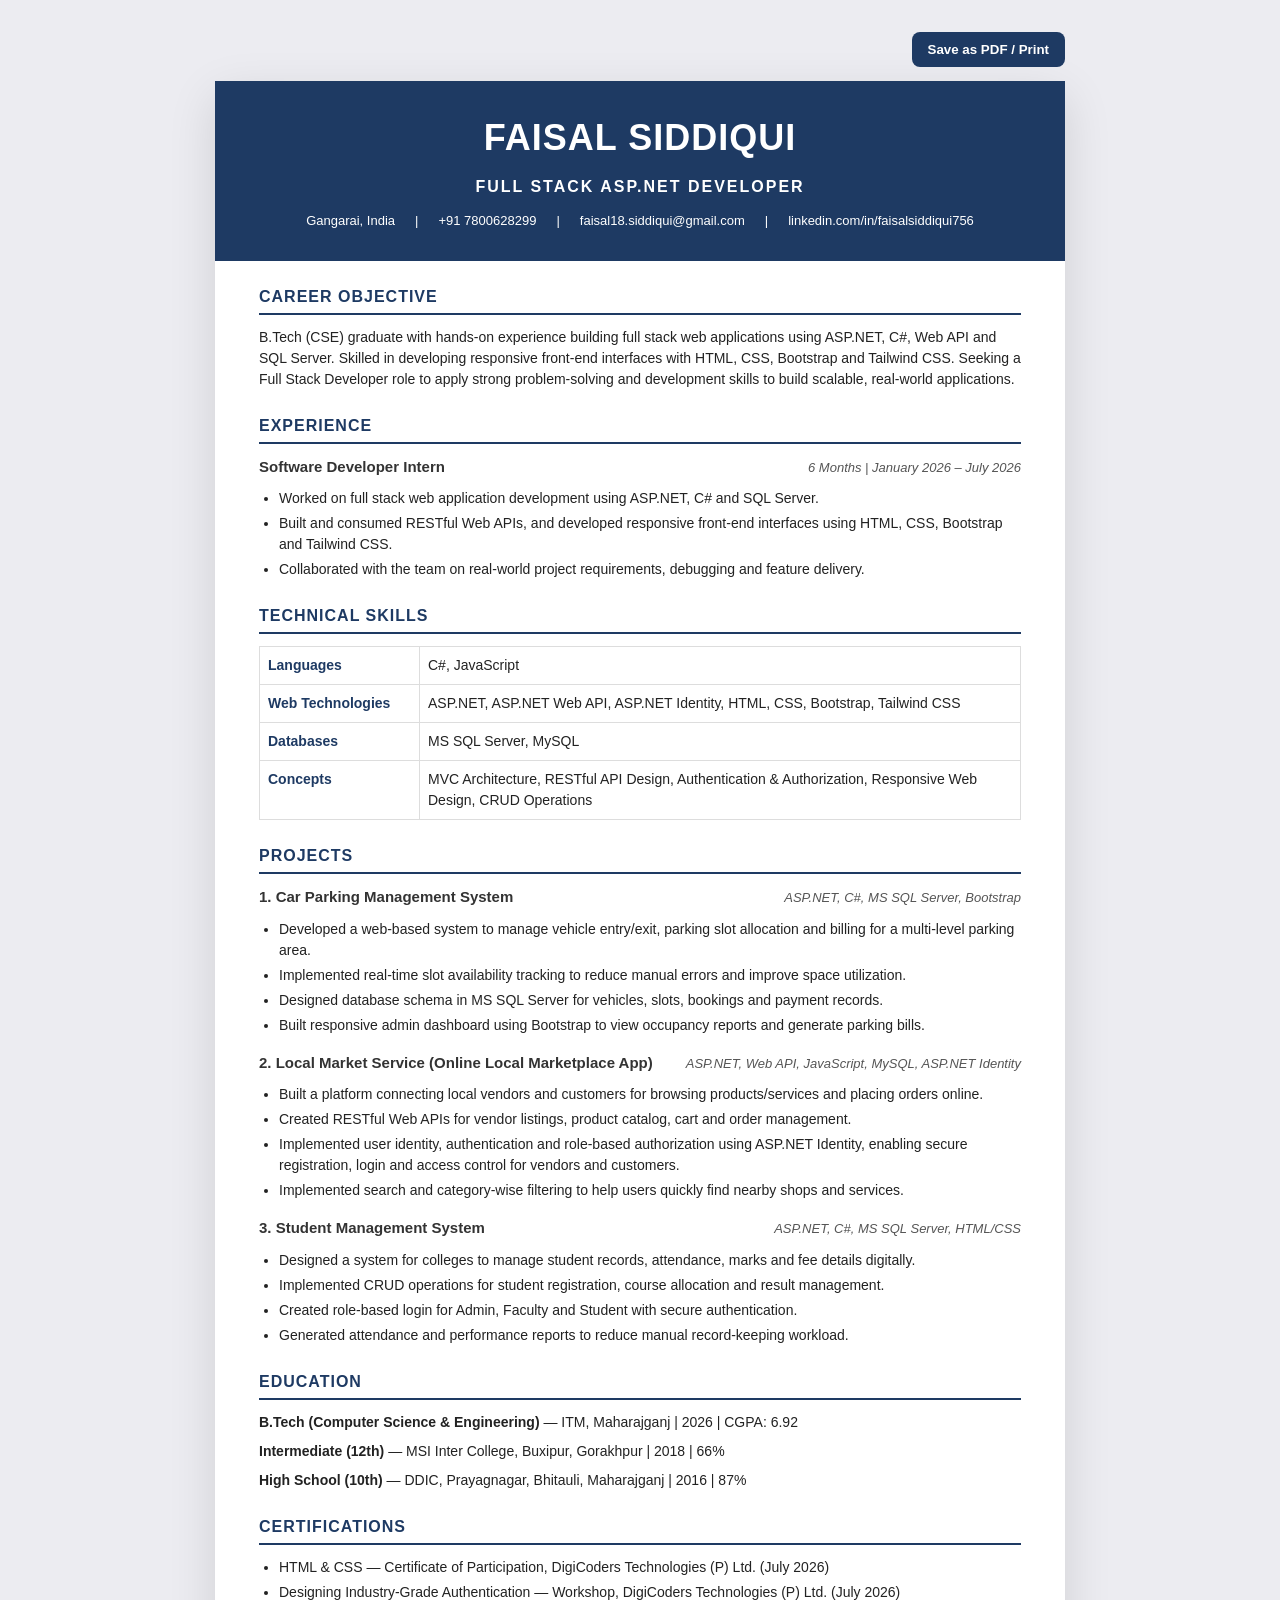
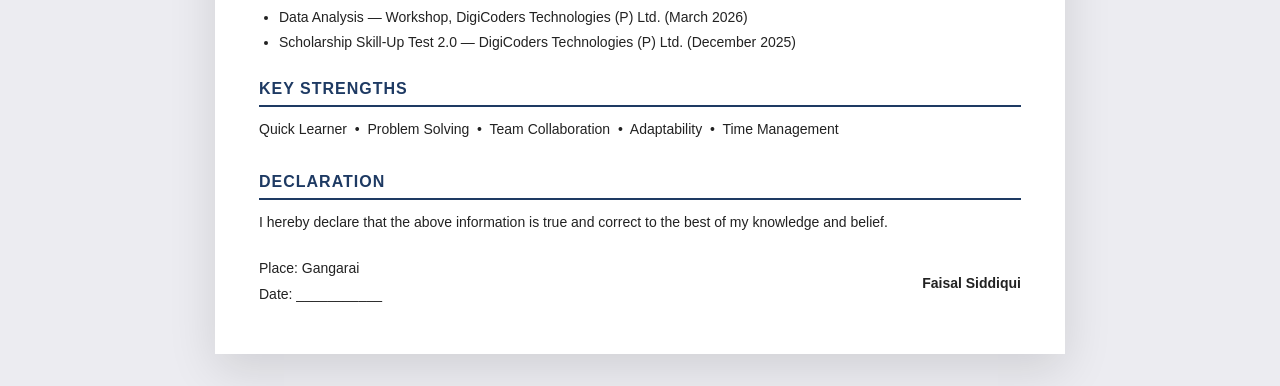
<file: html/Resume.html>
<!DOCTYPE html>
<html lang="en">

<head>
    <meta charset="UTF-8">
    <meta name="viewport" content="width=device-width, initial-scale=1.0">
    <title>Faisal Siddiqui - Resume</title>
    <style>
        * {
            box-sizing: border-box;
        }

        body {
            margin: 0;
            padding: 32px 16px;
            background: #ececf1;
            color: #222;
            font: 14px/1.5 Arial, sans-serif;
        }

        .resume {
            max-width: 850px;
            margin: auto;
            background: white;
            padding: 44px;
            box-shadow: 0 15px 45px rgba(0, 0, 0, .12);
        }

        header {
            background: #1e3a63;
            color: white;
            padding: 30px;
            text-align: center;
            margin: -44px -44px 24px -44px;
        }

        h1 {
            margin: 0;
            font-size: 36px;
            letter-spacing: 1px;
            text-transform: uppercase;
        }

        .role {
            font-size: 16px;
            font-weight: bold;
            margin: 10px 0 12px;
            letter-spacing: 2px;
        }

        .contact {
            display: flex;
            justify-content: center;
            flex-wrap: wrap;
            gap: 10px 20px;
            font-size: 13px;
        }
        
        .contact a {
            color: white;
            text-decoration: none;
        }

        h2 {
            color: #1e3a63;
            font-size: 16px;
            text-transform: uppercase;
            letter-spacing: 1px;
            border-bottom: 2px solid #1e3a63;
            padding-bottom: 4px;
            margin: 24px 0 12px;
        }

        h3 {
            margin: 0 0 4px;
            font-size: 15px;
            color: #333;
        }

        .job-title {
            display: flex;
            justify-content: space-between;
            align-items: baseline;
            flex-wrap: wrap;
        }
        
        .job-title span.duration {
            font-style: italic;
            color: #555;
            font-size: 13px;
        }

        p {
            margin: 5px 0;
        }

        ul {
            margin: 6px 0;
            padding-left: 20px;
        }
        
        ul li {
            margin-bottom: 4px;
        }

        table.skills-table {
            width: 100%;
            border-collapse: collapse;
            margin-bottom: 12px;
        }
        
        table.skills-table td {
            padding: 8px;
            border: 1px solid #ddd;
            vertical-align: top;
        }
        
        table.skills-table td:first-child {
            font-weight: bold;
            color: #1e3a63;
            width: 160px;
        }

        .project {
            margin-bottom: 16px;
        }

        .actions {
            max-width: 850px;
            margin: 0 auto 14px;
            text-align: right;
        }

        button {
            border: 0;
            border-radius: 8px;
            padding: 10px 16px;
            background: #1e3a63;
            color: white;
            font-weight: bold;
            cursor: pointer;
        }
        
        .edu-item {
            margin-bottom: 8px;
        }

        @media (max-width: 600px) {
            .resume {
                padding: 26px 22px;
            }
            
            header {
                margin: -26px -22px 24px -22px;
                padding: 20px;
            }

            h1 {
                font-size: 28px;
            }
            
            table.skills-table td {
                display: block;
                width: 100%;
            }
            table.skills-table td:first-child {
                border-bottom: none;
            }
        }

        @media print {
            body {
                padding: 0;
                background: white;
            }

            .resume {
                max-width: none;
                box-shadow: none;
                padding: 0;
            }
            
            header {
                margin: 0 0 24px 0;
            }

            .actions {
                display: none;
            }
        }
    </style>
</head>

<body>
    <div class="actions"><button onclick="window.print()">Save as PDF / Print</button></div>
    <main class="resume">
        <header>
            <h1>Faisal Siddiqui</h1>
            <div class="role">FULL STACK ASP.NET DEVELOPER</div>
            <div class="contact">
                <span>Gangarai, India</span>
                <span>|</span>
                <span>+91 7800628299</span>
                <span>|</span>
                <a href="mailto:faisal18.siddiqui@gmail.com">faisal18.siddiqui@gmail.com</a>
                <span>|</span>
                <a href="https://linkedin.com/in/faisalsiddiqui756">linkedin.com/in/faisalsiddiqui756</a>
            </div>
        </header>

        <section>
            <h2>Career Objective</h2>
            <p>B.Tech (CSE) graduate with hands-on experience building full stack web applications using ASP.NET, C#, Web API and SQL Server. Skilled in developing responsive front-end interfaces with HTML, CSS, Bootstrap and Tailwind CSS. Seeking a Full Stack Developer role to apply strong problem-solving and development skills to build scalable, real-world applications.</p>
        </section>
        
        <section>
            <h2>Experience</h2>
            <div class="job-title">
                <h3><strong>Software Developer Intern</strong></h3>
                <span class="duration">6 Months | January 2026 – July 2026</span>
            </div>
            <ul>
                <li>Worked on full stack web application development using ASP.NET, C# and SQL Server.</li>
                <li>Built and consumed RESTful Web APIs, and developed responsive front-end interfaces using HTML, CSS, Bootstrap and Tailwind CSS.</li>
                <li>Collaborated with the team on real-world project requirements, debugging and feature delivery.</li>
            </ul>
        </section>

        <section>
            <h2>Technical Skills</h2>
            <table class="skills-table">
                <tr>
                    <td>Languages</td>
                    <td>C#, JavaScript</td>
                </tr>
                <tr>
                    <td>Web Technologies</td>
                    <td>ASP.NET, ASP.NET Web API, ASP.NET Identity, HTML, CSS, Bootstrap, Tailwind CSS</td>
                </tr>
                <tr>
                    <td>Databases</td>
                    <td>MS SQL Server, MySQL</td>
                </tr>
                <tr>
                    <td>Concepts</td>
                    <td>MVC Architecture, RESTful API Design, Authentication & Authorization, Responsive Web Design, CRUD Operations</td>
                </tr>
            </table>
        </section>

        <section>
            <h2>Projects</h2>
            
            <div class="project">
                <div class="job-title">
                    <h3><strong>1. Car Parking Management System</strong></h3>
                    <span class="duration">ASP.NET, C#, MS SQL Server, Bootstrap</span>
                </div>
                <ul>
                    <li>Developed a web-based system to manage vehicle entry/exit, parking slot allocation and billing for a multi-level parking area.</li>
                    <li>Implemented real-time slot availability tracking to reduce manual errors and improve space utilization.</li>
                    <li>Designed database schema in MS SQL Server for vehicles, slots, bookings and payment records.</li>
                    <li>Built responsive admin dashboard using Bootstrap to view occupancy reports and generate parking bills.</li>
                </ul>
            </div>
            
            <div class="project">
                <div class="job-title">
                    <h3><strong>2. Local Market Service (Online Local Marketplace App)</strong></h3>
                    <span class="duration">ASP.NET, Web API, JavaScript, MySQL, ASP.NET Identity</span>
                </div>
                <ul>
                    <li>Built a platform connecting local vendors and customers for browsing products/services and placing orders online.</li>
                    <li>Created RESTful Web APIs for vendor listings, product catalog, cart and order management.</li>
                    <li>Implemented user identity, authentication and role-based authorization using ASP.NET Identity, enabling secure registration, login and access control for vendors and customers.</li>
                    <li>Implemented search and category-wise filtering to help users quickly find nearby shops and services.</li>
                </ul>
            </div>
            
            <div class="project">
                <div class="job-title">
                    <h3><strong>3. Student Management System</strong></h3>
                    <span class="duration">ASP.NET, C#, MS SQL Server, HTML/CSS</span>
                </div>
                <ul>
                    <li>Designed a system for colleges to manage student records, attendance, marks and fee details digitally.</li>
                    <li>Implemented CRUD operations for student registration, course allocation and result management.</li>
                    <li>Created role-based login for Admin, Faculty and Student with secure authentication.</li>
                    <li>Generated attendance and performance reports to reduce manual record-keeping workload.</li>
                </ul>
            </div>
        </section>

        <section>
            <h2>Education</h2>
            <div class="edu-item">
                <strong>B.Tech (Computer Science & Engineering)</strong> — ITM, Maharajganj | 2026 | CGPA: 6.92
            </div>
            <div class="edu-item">
                <strong>Intermediate (12th)</strong> — MSI Inter College, Buxipur, Gorakhpur | 2018 | 66%
            </div>
            <div class="edu-item">
                <strong>High School (10th)</strong> — DDIC, Prayagnagar, Bhitauli, Maharajganj | 2016 | 87%
            </div>
        </section>
        
        <section>
            <h2>Certifications</h2>
            <ul>
                <li>HTML & CSS — Certificate of Participation, DigiCoders Technologies (P) Ltd. (July 2026)</li>
                <li>Designing Industry-Grade Authentication — Workshop, DigiCoders Technologies (P) Ltd. (July 2026)</li>
                <li>Data Analysis — Workshop, DigiCoders Technologies (P) Ltd. (March 2026)</li>
                <li>Scholarship Skill-Up Test 2.0 — DigiCoders Technologies (P) Ltd. (December 2025)</li>
            </ul>
        </section>
        
        <section>
            <h2>Key Strengths</h2>
            <p>Quick Learner &nbsp;&bull;&nbsp; Problem Solving &nbsp;&bull;&nbsp; Team Collaboration &nbsp;&bull;&nbsp; Adaptability &nbsp;&bull;&nbsp; Time Management</p>
        </section>
        
        <section style="margin-top: 30px;">
            <h2>Declaration</h2>
            <p>I hereby declare that the above information is true and correct to the best of my knowledge and belief.</p>
            <div style="margin-top: 20px; display: flex; justify-content: space-between;">
                <div>
                    <p>Place: Gangarai</p>
                    <p>Date: ___________</p>
                </div>
                <div style="text-align: right; padding-top: 20px;">
                    <strong>Faisal Siddiqui</strong>
                </div>
            </div>
        </section>
    </main>
</body>

</html>
</file>
